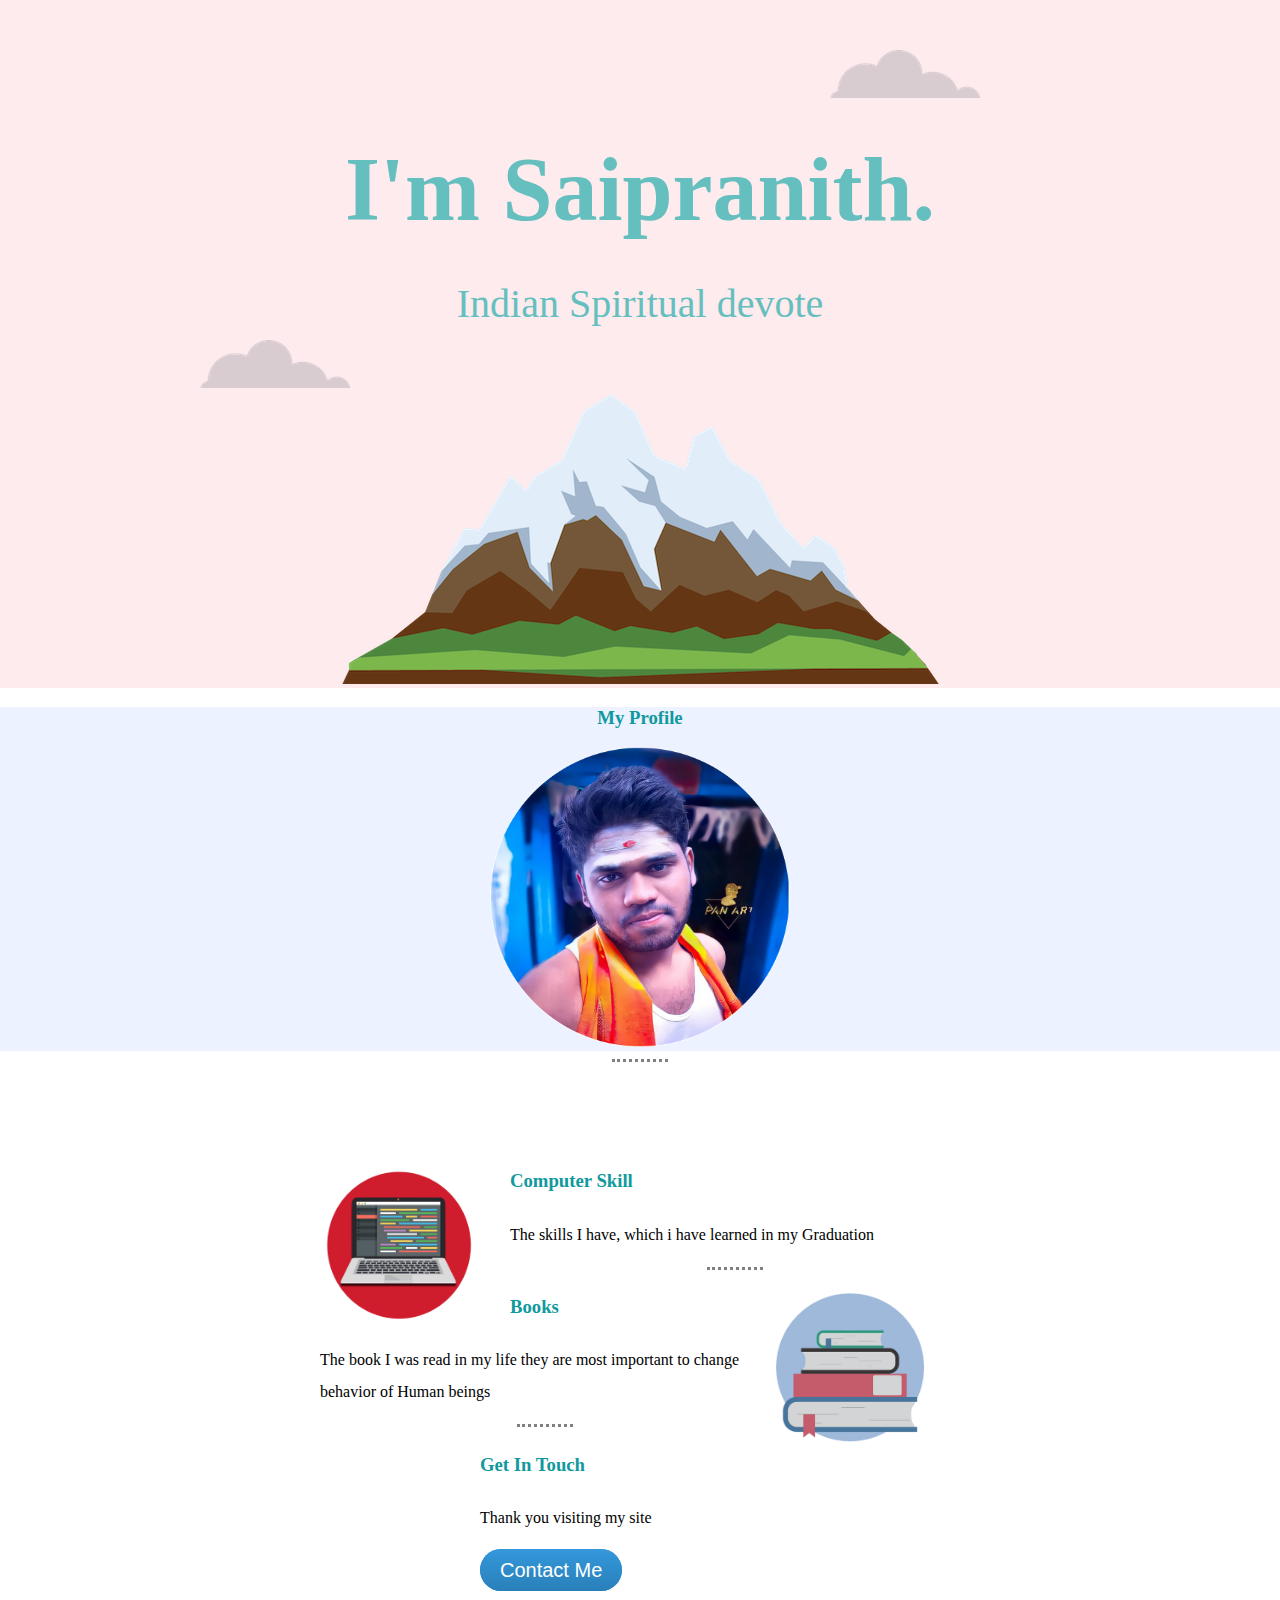
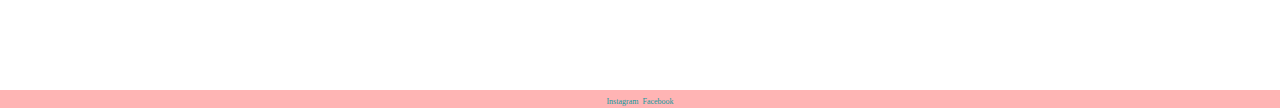
<file: index.html>
<!DOCTYPE html>
<html lang="en">
<head>
  <meta charset="UTF-8">
  <link rel="stylesheet" href="style.css">
  <link rel="icon" href="favicon (1).ico">
  <link rel="preconnect" href="https://fonts.googleapis.com">
  
  <title>My Website</title>
</head>
<body>
  <div class="top-container">
    <img class="top-cloud" src="/cloud.png" alt="cloud-img" />
    <h1> I'm Saipranith.</h1>
    <h2> Indian Spiritual devote</h2>
     <img class="bottom-cloud" src="/cloud.png" alt="cloud-img" />
     <img src="/mountain.png" alt="mount-img" />
    
  </div>
 
    <div class="middle-container">
      <h3> My Profile</h3>
      <a href="/my profile.html"> <img class="sai" src="/PicsArt_03-24-04.22.40.png" alt="sai-img" /> </a>
   
    </div>
    <hr>
    <div class="skills">
      <div class="skill-one">
        <img class="comp-img" src="/computer.png" alt="comp-img">
        <h3>Computer Skill</h3>
        <p class="comp-para">The skills I have, which i have learned in my Graduation</p>
      </div>
      <hr>
      <div class="skill-two">
        <img class="book-img" src="/book.png" alt="book-png">
        <h3>Books</h3>
        <p class="book-para"> The book I was read in my life they are most important to change behavior of Human beings</p>
      </div>
      <hr>
      <div class="contact">
        <h3> Get In Touch</h3>
        <p> Thank you visiting my site </p>
        
        <a  class="button" href=""> Contact Me</a>
      </div>
      
    </div>
    
    <div class="bottom-container">
      <a class="insta" href="https://instagram.com/pan00015?igshid=ZDdkNTZiNTM="> Instagram</a>
      <a class="facebook" href="https://www.facebook.com/saipranith.sriram?mibextid=ZbWKwL"> Facebook</a>
    </div>
 
</body>
</html>
</file>
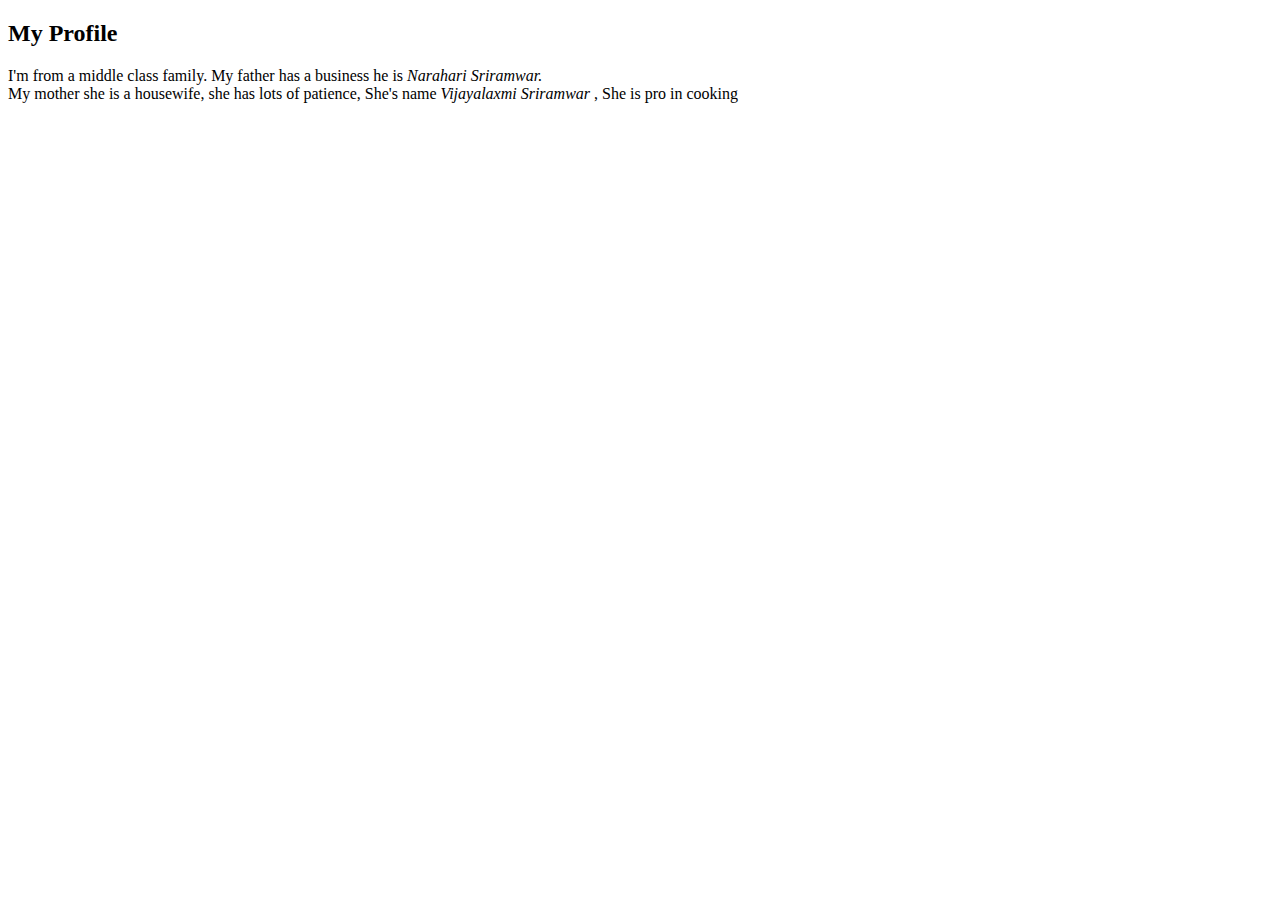
<file: my profile.html>
<!DOCTYPE html>
<html>

<head>
  <meta charset="UTF-8">
  <meta name="viewport" content="width=device-width, initial-scale=1">
  <title> My Profile</title>
</head>

<body>
<h2>My Profile</h2>
<p> I'm  from a middle class family. My father has a business he is <span><em>Narahari Sriramwar.</em></span> <br> My mother she is a housewife, she has lots of patience, She's name <span><em> Vijayalaxmi Sriramwar </em></span>, She is pro in cooking</p>
</body>

</html>
</file>
<file: style.css>
body {
  margin: 0px;
    background-color: white;
    text-align: center;
    font-size: 100%;
}
h1{
  margin:0;
  font-family: cursive;
  font-size: 5.625rem;
  color: #66BFBF;
  line-height: 2;
   
  
}
h2{
  font-family:'Bitter', serif;
  margin:0px;
  font-size: 2.5rem;
   color: #66BFBF;
   font-weight: normal;
  
}
h3{
  font-family: 'Times New Roman', Times, serif;
  color:#11999E;
  marker:0px;
  
}
p{
  font-family: Geneva sans-serif;
  
}
hr{
  border: dotted grey;
  width: 50px;
  border-bottom:none;
  
}
.top-container{
  background-color: #FDEBED;
  position: relative;
  padding-top: 100px;
  
}
.middle-container{
  margin-top:0px;
   background-color: #ECF2FF;
   
  
}
.bottom-container{
  background-color: #FFB4B4;
}

.top-cloud{
  position: absolute;
  right: 300px;
  top: 50px;
}
.bottom-cloud{
  position: absolute;
  left: 200px;
  bottom: 300px;
  
}
.img{
  position: absolute;
}
.sai{
  height: 300px;
  width: 300px;
}

.comp-img{
   
   width: 25%;
   float: left;
   margin-right: 30px;
  
}
.book-img{
   
   width: 25%;
   float: right;
   margin-right: 30px;
  

}
.insta{
    color:#11999E;
    
  
}
.facebook{
  color:#11999E;
  
}
.skills{
  width: 50%;
  margin: 100px auto 100px auto;
  text-align: left;
  line-height: 2;
}

.contact{
   width: 50%;
   margin: auto;
}
.button{
  background: #3498db;
  background-image: -webkit-linear-gradient(top, #3498db, #2980b9);
  background-image: -moz-linear-gradient(top, #3498db, #2980b9);
  background-image: -ms-linear-gradient(top, #3498db, #2980b9);
  background-image: -o-linear-gradient(top, #3498db, #2980b9);
  background-image: linear-gradient(to bottom, #3498db, #2980b9);
  -webkit-border-radius: 28;
  -moz-border-radius: 28;
  border-radius: 28px;
  font-family: Arial;
  color: #ffffff;
  font-size: 20px;
  padding: 10px 20px 10px 20px;
  text-decoration: none;
  
  }
  
  .button:hover {
    background: #3cb0fd;
    background-image: -webkit-linear-gradient(top, #3cb0fd, #3498db);
    background-image: -moz-linear-gradient(top, #3cb0fd, #3498db);
    background-image: -ms-linear-gradient(top, #3cb0fd, #3498db);
    background-image: -o-linear-gradient(top, #3cb0fd, #3498db);
    background-image: linear-gradient(to bottom, #3cb0fd, #3498db);
    text-decoration: none;
  }
  .insta{
    text-decoration: none;
    font-size: 50%;
  }
  .insta:hover{
    color:white;
    
  }
  .facebook{
     text-decoration: none;
     font-size: 50%;
  }
   
  .facebook:hover{
     color:white;
   }
</file>
